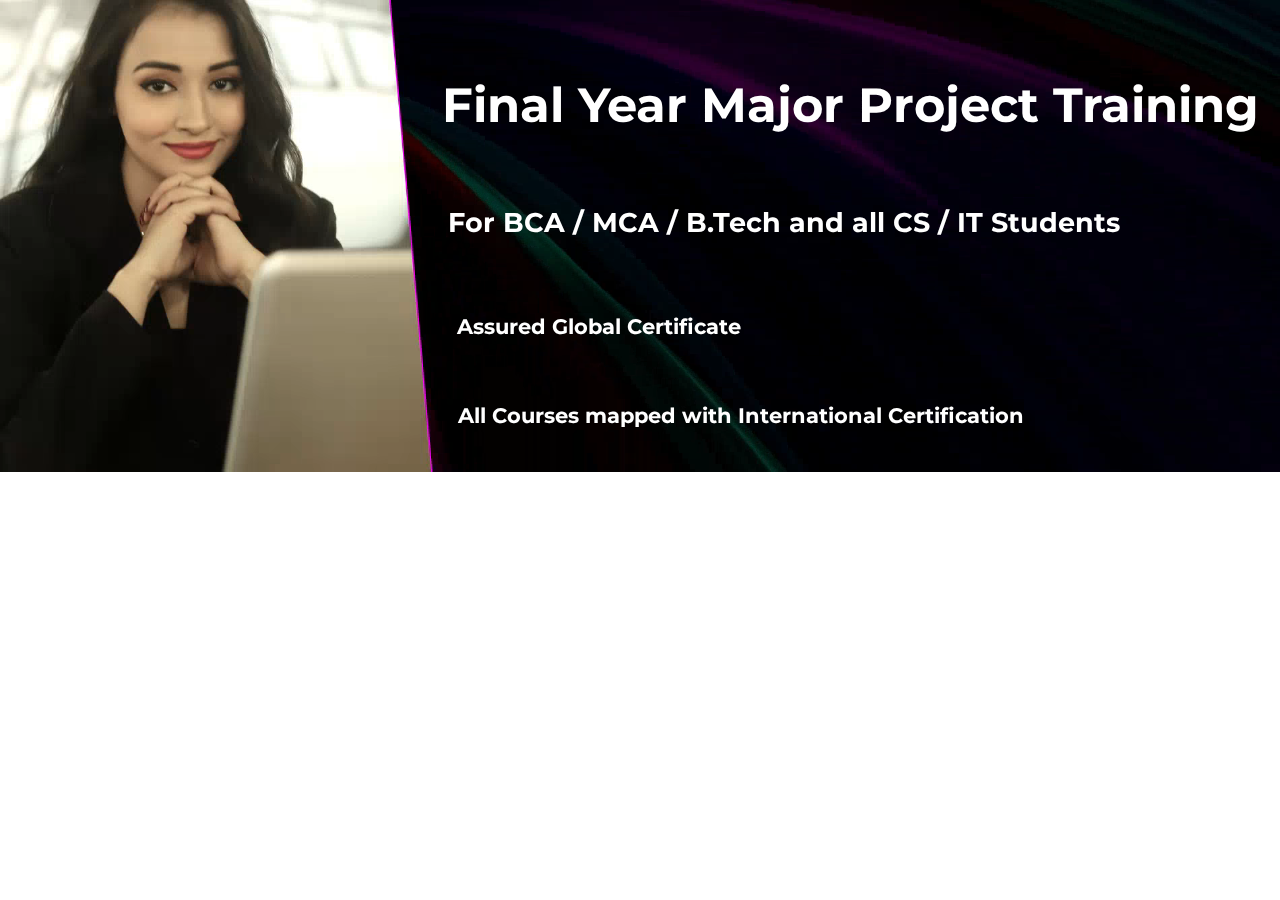
<file: assignments/heroSection/index.html>
<!DOCTYPE html>
<html lang="en">

<head>
    <meta charset="UTF-8">
    <meta http-equiv="X-UA-Compatible" content="IE=edge">
    <meta name="viewport" content="width=device-width, initial-scale=1.0">
    <title>Container</title>
    <link rel="stylesheet" href="hero_style.css">
    <link rel="stylesheet" href="https://cdnjs.cloudflare.com/ajax/libs/font-awesome/6.0.0-beta3/css/all.min.css"
        integrity="sha512-Fo3rlrZj/k7ujTnHg4CGR2D7kSs0v4LLanw2qksYuRlEzO+tcaEPQogQ0KaoGN26/zrn20ImR1DfuLWnOo7aBA=="
        crossorigin="anonymous" referrerpolicy="no-referrer" />
    <link href="https://unpkg.com/aos@2.3.1/dist/aos.css" rel="stylesheet">
    <link href="https://fonts.googleapis.com/css2?family=Montserrat&display=swap" rel="stylesheet">
    <link href="https://cdn.jsdelivr.net/npm/bootstrap@5.0.2/dist/css/bootstrap.min.css" rel="stylesheet"
        integrity="sha384-EVSTQN3/azprG1Anm3QDgpJLIm9Nao0Yz1ztcQTwFspd3yD65VohhpuuCOmLASjC" crossorigin="anonymous">
</head>

<body>
    <div class="hero">
        <video id="background-video" autoplay loop muted poster="">
            <source src="/assignments/heroSection/Untitled.mp4" type="video/mp4">
        </video>
        <div class="container-card">
            <h2 class="h2-text" data-aos="fade-left" data-aos-duration="500" data-aos-easing="ease-in-sine">Final Year
                Major Project Training</h2>
            <h3 class="h3-text" data-aos="fade-left" data-aos-duration="650" data-aos-easing="ease-in-sine">For BCA /
                MCA / B.Tech and all CS / IT Students </h3>
            <h4 class="h4-text" data-aos="fade-left" data-aos-duration="700" data-aos-easing="ease-in-sine"
                style="margin-left: 0.1%;"><i class="fas fa-chevron-circle-right"></i> Assured Global Certificate </h4>
            <h4 class="h4-text" data-aos="fade-left" data-aos-duration="750" data-aos-easing="ease-in-sine"
                style="margin-left: 0.3%;"><i class="fas fa-chevron-circle-right"></i> All Courses mapped with
                International Certification</h4>
            <h4 class="h4-text" data-aos="fade-left" data-aos-duration="800" data-aos-easing="ease-in-sine"
                style="margin-left: 0.5%;"><i class="fas fa-chevron-circle-right"></i> Final Year internship Program
            </h4>
            <h4 class="h4-text" data-aos="fade-left" data-aos-duration="850" data-aos-easing="ease-in-sine"
                style="margin-left: 0.7%;"><i class="fas fa-chevron-circle-right"></i> Free GitHub Tutorial</h4>
            <h4 class="h4-text" data-aos="fade-left" data-aos-duration="900" data-aos-easing="ease-in-sine"
                style="margin-left: 0.9%;"><i class="fas fa-chevron-circle-right"></i> Free GitHub Student Tool kit and
                Swags for all</h4>
        </div>

    </div>
    <script src="https://unpkg.com/aos@2.3.1/dist/aos.js"></script>
    <script>
        AOS.init();
    </script>
    <script src="https://cdn.jsdelivr.net/npm/bootstrap@5.0.2/dist/js/bootstrap.bundle.min.js"
        integrity="sha384-MrcW6ZMFYlzcLA8Nl+NtUVF0sA7MsXsP1UyJoMp4YLEuNSfAP+JcXn/tWtIaxVXM"
        crossorigin="anonymous"></script>
</body>

</html>
</file>
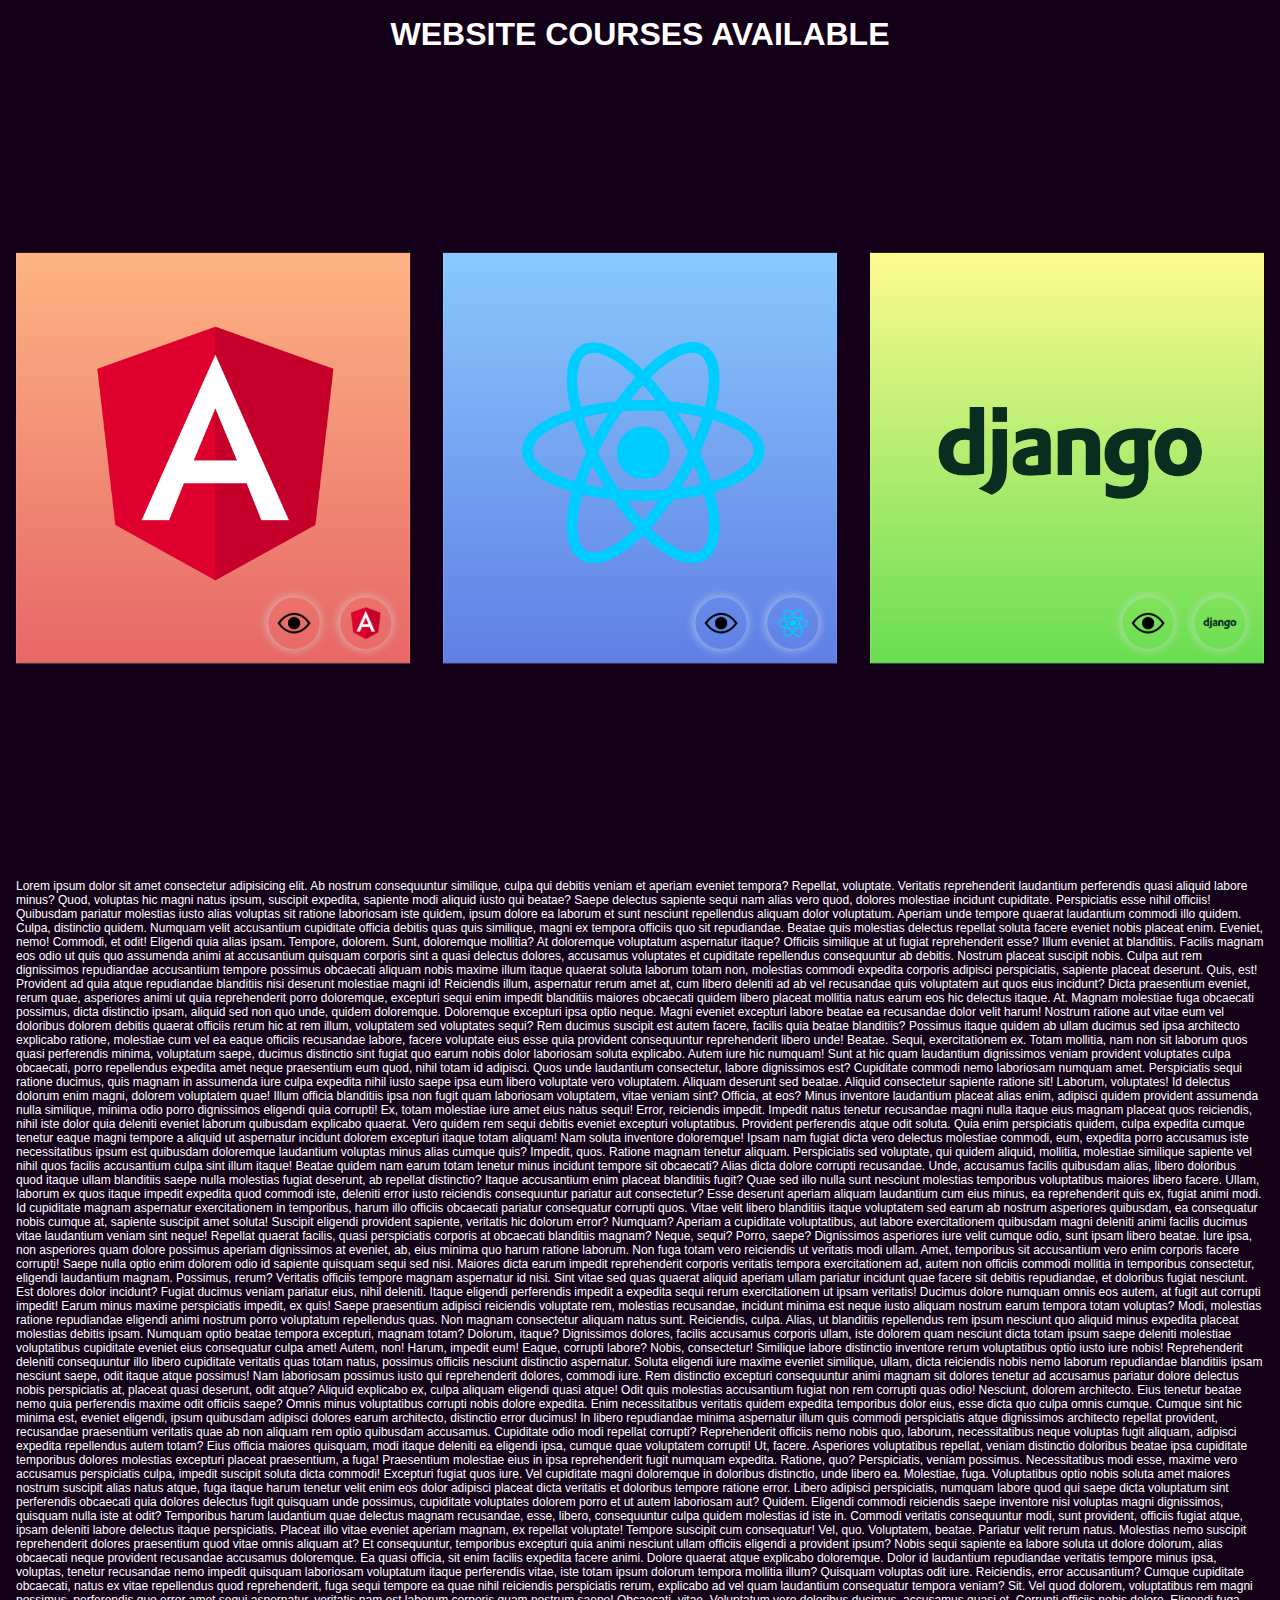
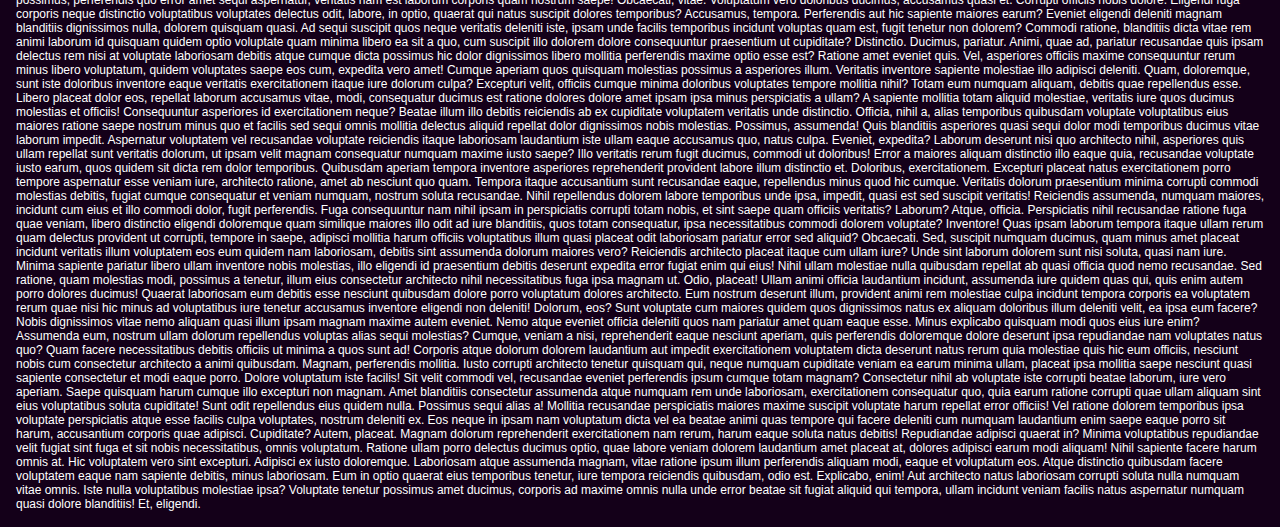
<file: assignments/newWebCard/index.html>
<!DOCTYPE html>
<html lang="en">

<head>
    <meta charset="UTF-8">
    <meta http-equiv="X-UA-Compatible" content="IE=edge">
    <meta name="viewport" content="width=device-width, initial-scale=1.0">
    <title>WEBSITE</title>
    <link rel="stylesheet" href="style.css">
</head>

<body>
    <div class="fullBody">
        <div class="head1">
            <h1>WEBSITE COURSES AVAILABLE</h1>
        </div>

        <div class="options">

            <div class="container">
                <div class="product">

                    <img src="/assignments/webDevCard/assests/angular.png" alt="main image" id="frontImg">
                    <img src="/assignments/webDevCard/assests/angular.png" alt="main image" id="backImg">

                    <div class="product-inner" id="productBox">
                        <div class="product-front">
                            <div class="product-top">
                                <div class="color-select">
                                    <div class="select-item">
                                        <img src="/assignments/webDevCard/assests/view.png" alt="icon"
                                            onclick="flipRight()">
                                    </div>
                                    <div class="select-item">
                                        <img src="/assignments/webDevCard/assests/angular.png" alt="icon">
                                    </div>
                                </div>
                            </div>
                        </div>

                        <div class="product-back">
                            <div class="product-bottom">
                                <h2>MEANSTACK</h2>
                                <p>Angular is to best way to build large sacle e-com website. Managed by Google</p>
                                <p>Lorem ipsum dolor sit amet consectetur adipisicing elit. Adipisci in laboriosam iure
                                    quasi asperiores
                                    harum nam aliquid ullam beatae alias quo nihil tempore fugit quod quibusdam
                                    temporibus, quam mollitia eius?
                                    Architecto recusandae quod facere nostrum error sed sequi, cum, porro dolor
                                    praesentium molestias mollitia
                                    numquam? Maxime voluptas nostrum laboriosam. Veritatis, praesentium quo provident
                                    deserunt quisquam non voluptas
                                    totam perspiciatis. Id.
                                    Nam nulla harum quod, debitis, autem eveniet dolorum aspernatur itaque, modi ut sed
                                    qui rem iure consequatur
                                    tempora? Quaerat minus iusto provident beatae ratione magni sequi consequatur
                                    assumenda quisquam illo.
                                    Corrupti at nemo neque mollitia debitis ex corporis quas veniam cum quis rem aliquid
                                    magnam inventore earum,
                                    molestias fugiat ducimus facilis eaque sed. Rem perspiciatis nemo perferendis!
                                    Aperiam, id et.
                                    Ducimus mollitia labore adipisci ipsum. Minima expedita laboriosam mollitia
                                    dignissimos. Maxime atque odio
                                    consequuntur ullam dicta veritatis delectus illum? Officia placeat deserunt ducimus,
                                    ut porro facere corporis
                                    sunt dolore eligendi!</p>

                                <div class="color-select">
                                    <div class="select-item">
                                        <img src="/assignments/webDevCard/assests/view.png" alt="icon">
                                    </div>
                                    <div class="select-item">
                                        <img src="/assignments/webDevCard/assests/angular.png" alt="icon"
                                            onclick="flipLeft()">
                                    </div>
                                </div>
                            </div>
                        </div>
                        <div class="left-side"></div>
                        <div class="right-side"></div>
                    </div>
                </div>
            </div>

            <div class="container">
                <div class="product">

                    <img src="/assignments/webDevCard/assests/react.png" alt="main image" id="frontImgReact">
                    <img src="/assignments/webDevCard/assests/react.png" alt="main image" id="backImgReact">

                    <div class="product-inner" id="productBoxReact">
                        <div class="product-front">
                            <div class="product-top-react">
                                <div class="color-select">
                                    <div class="select-item">
                                        <img src="/assignments/webDevCard/assests/view.png" alt="icon"
                                            onclick="flipRightReact()">
                                    </div>
                                    <div class="select-item">
                                        <img src="/assignments/webDevCard/assests/react.png" alt="icon">
                                    </div>
                                </div>
                            </div>
                        </div>

                        <div class="product-back">
                            <div class="product-bottom">
                                <h2>MEANSTACK</h2>
                                <p>Angular is to best way to build large sacle e-com website. Managed by Google</p>
                                <p>Lorem ipsum dolor sit amet consectetur adipisicing elit. Adipisci in laboriosam iure
                                    quasi asperiores
                                    harum nam aliquid ullam beatae alias quo nihil tempore fugit quod quibusdam
                                    temporibus, quam mollitia eius?
                                    Architecto recusandae quod facere nostrum error sed sequi, cum, porro dolor
                                    praesentium molestias mollitia
                                    numquam? Maxime voluptas nostrum laboriosam. Veritatis, praesentium quo provident
                                    deserunt quisquam non voluptas
                                    totam perspiciatis. Id.
                                    Nam nulla harum quod, debitis, autem eveniet dolorum aspernatur itaque, modi ut sed
                                    qui rem iure consequatur
                                    tempora? Quaerat minus iusto provident beatae ratione magni sequi consequatur
                                    assumenda quisquam illo.
                                    Corrupti at nemo neque mollitia debitis ex corporis quas veniam cum quis rem aliquid
                                    magnam inventore earum,
                                    molestias fugiat ducimus facilis eaque sed. Rem perspiciatis nemo perferendis!
                                    Aperiam, id et.
                                    Ducimus mollitia labore adipisci ipsum. Minima expedita laboriosam mollitia
                                    dignissimos. Maxime atque odio
                                    consequuntur ullam dicta veritatis delectus illum? Officia placeat deserunt ducimus,
                                    ut porro facere corporis
                                    sunt dolore eligendi!</p>

                                <div class="color-select">
                                    <div class="select-item">
                                        <img src="/assignments/webDevCard/assests/view.png" alt="icon">
                                    </div>
                                    <div class="select-item">
                                        <img src="/assignments/webDevCard/assests/react.png" alt="icon"
                                            onclick="flipLeftReact()">
                                    </div>
                                </div>
                            </div>
                        </div>
                        <div class="left-side"></div>
                        <div class="right-side"></div>
                    </div>
                </div>
            </div>

            <div class="container">
                <div class="product">

                    <img src="/assignments/webDevCard/assests/django.png" alt="main image" id="frontImgDjango">
                    <img src="/assignments/webDevCard/assests//django.png" alt="main image" id="backImgDjango">

                    <div class="product-inner" id="productBoxDjango">
                        <div class="product-front">
                            <div class="product-top-django">
                                <div class="color-select">
                                    <div class="select-item">
                                        <img src="/assignments/webDevCard/assests/view.png" alt="icon"
                                            onclick="flipRightDjango()">
                                    </div>
                                    <div class="select-item">
                                        <img src="/assignments/webDevCard/assests/django.png" alt="icon">
                                    </div>
                                </div>
                            </div>
                        </div>

                        <div class="product-back">
                            <div class="product-bottom">
                                <h2>MEANSTACK</h2>
                                <p>Angular is to best way to build large sacle e-com website. Managed by Google</p>
                                <p>Lorem ipsum dolor sit amet consectetur adipisicing elit. Adipisci in laboriosam iure
                                    quasi asperiores
                                    harum nam aliquid ullam beatae alias quo nihil tempore fugit quod quibusdam
                                    temporibus, quam mollitia eius?
                                    Architecto recusandae quod facere nostrum error sed sequi, cum, porro dolor
                                    praesentium molestias mollitia
                                    numquam? Maxime voluptas nostrum laboriosam. Veritatis, praesentium quo provident
                                    deserunt quisquam non voluptas
                                    totam perspiciatis. Id.
                                    Nam nulla harum quod, debitis, autem eveniet dolorum aspernatur itaque, modi ut sed
                                    qui rem iure consequatur
                                    tempora? Quaerat minus iusto provident beatae ratione magni sequi consequatur
                                    assumenda quisquam illo.
                                    Corrupti at nemo neque mollitia debitis ex corporis quas veniam cum quis rem aliquid
                                    magnam inventore earum,
                                    molestias fugiat ducimus facilis eaque sed. Rem perspiciatis nemo perferendis!
                                    Aperiam, id et.
                                    Ducimus mollitia labore adipisci ipsum. Minima expedita laboriosam mollitia
                                    dignissimos. Maxime atque odio
                                    consequuntur ullam dicta veritatis delectus illum? Officia placeat deserunt ducimus,
                                    ut porro facere corporis
                                    sunt dolore eligendi!</p>

                                <div class="color-select">
                                    <div class="select-item">
                                        <img src="/assignments/webDevCard/assests/view.png" alt="icon">
                                    </div>
                                    <div class="select-item">
                                        <img src="/assignments/webDevCard/assests/django.png" alt="icon"
                                            onclick="flipLeftDjango()">
                                    </div>
                                </div>
                            </div>
                        </div>
                        <div class="left-side"></div>
                        <div class="right-side"></div>
                    </div>
                </div>
            </div>

        </div>

        <div class="loremTry">
            <p>Lorem ipsum dolor sit amet consectetur adipisicing elit. Ab nostrum consequuntur similique, culpa qui
                debitis veniam et aperiam eveniet tempora? Repellat, voluptate. Veritatis reprehenderit laudantium
                perferendis quasi aliquid labore minus?
                Quod, voluptas hic magni natus ipsum, suscipit expedita, sapiente modi aliquid iusto qui beatae? Saepe
                delectus sapiente sequi nam alias vero quod, dolores molestiae incidunt cupiditate. Perspiciatis esse
                nihil officiis!
                Quibusdam pariatur molestias iusto alias voluptas sit ratione laboriosam iste quidem, ipsum dolore ea
                laborum et sunt nesciunt repellendus aliquam dolor voluptatum. Aperiam unde tempore quaerat laudantium
                commodi illo quidem.
                Culpa, distinctio quidem. Numquam velit accusantium cupiditate officia debitis quas quis similique,
                magni ex tempora officiis quo sit repudiandae. Beatae quis molestias delectus repellat soluta facere
                eveniet nobis placeat enim.
                Eveniet, nemo! Commodi, et odit! Eligendi quia alias ipsam. Tempore, dolorem. Sunt, doloremque mollitia?
                At doloremque voluptatum aspernatur itaque? Officiis similique at ut fugiat reprehenderit esse? Illum
                eveniet at blanditiis.
                Facilis magnam eos odio ut quis quo assumenda animi at accusantium quisquam corporis sint a quasi
                delectus dolores, accusamus voluptates et cupiditate repellendus consequuntur ab debitis. Nostrum
                placeat suscipit nobis.
                Culpa aut rem dignissimos repudiandae accusantium tempore possimus obcaecati aliquam nobis maxime illum
                itaque quaerat soluta laborum totam non, molestias commodi expedita corporis adipisci perspiciatis,
                sapiente placeat deserunt. Quis, est!
                Provident ad quia atque repudiandae blanditiis nisi deserunt molestiae magni id! Reiciendis illum,
                aspernatur rerum amet at, cum libero deleniti ad ab vel recusandae quis voluptatem aut quos eius
                incidunt?
                Dicta praesentium eveniet, rerum quae, asperiores animi ut quia reprehenderit porro doloremque,
                excepturi sequi enim impedit blanditiis maiores obcaecati quidem libero placeat mollitia natus earum eos
                hic delectus itaque. At.
                Magnam molestiae fuga obcaecati possimus, dicta distinctio ipsam, aliquid sed non quo unde, quidem
                doloremque. Doloremque excepturi ipsa optio neque. Magni eveniet excepturi labore beatae ea recusandae
                dolor velit harum!
                Nostrum ratione aut vitae eum vel doloribus dolorem debitis quaerat officiis rerum hic at rem illum,
                voluptatem sed voluptates sequi? Rem ducimus suscipit est autem facere, facilis quia beatae blanditiis?
                Possimus itaque quidem ab ullam ducimus sed ipsa architecto explicabo ratione, molestiae cum vel ea
                eaque officiis recusandae labore, facere voluptate eius esse quia provident consequuntur reprehenderit
                libero unde! Beatae.
                Sequi, exercitationem ex. Totam mollitia, nam non sit laborum quos quasi perferendis minima, voluptatum
                saepe, ducimus distinctio sint fugiat quo earum nobis dolor laboriosam soluta explicabo. Autem iure hic
                numquam!
                Sunt at hic quam laudantium dignissimos veniam provident voluptates culpa obcaecati, porro repellendus
                expedita amet neque praesentium eum quod, nihil totam id adipisci. Quos unde laudantium consectetur,
                labore dignissimos est?
                Cupiditate commodi nemo laboriosam numquam amet. Perspiciatis sequi ratione ducimus, quis magnam in
                assumenda iure culpa expedita nihil iusto saepe ipsa eum libero voluptate vero voluptatem. Aliquam
                deserunt sed beatae.
                Aliquid consectetur sapiente ratione sit! Laborum, voluptates! Id delectus dolorum enim magni, dolorem
                voluptatem quae! Illum officia blanditiis ipsa non fugit quam laboriosam voluptatem, vitae veniam sint?
                Officia, at eos?
                Minus inventore laudantium placeat alias enim, adipisci quidem provident assumenda nulla similique,
                minima odio porro dignissimos eligendi quia corrupti! Ex, totam molestiae iure amet eius natus sequi!
                Error, reiciendis impedit.
                Impedit natus tenetur recusandae magni nulla itaque eius magnam placeat quos reiciendis, nihil iste
                dolor quia deleniti eveniet laborum quibusdam explicabo quaerat. Vero quidem rem sequi debitis eveniet
                excepturi voluptatibus.
                Provident perferendis atque odit soluta. Quia enim perspiciatis quidem, culpa expedita cumque tenetur
                eaque magni tempore a aliquid ut aspernatur incidunt dolorem excepturi itaque totam aliquam! Nam soluta
                inventore doloremque!
                Ipsam nam fugiat dicta vero delectus molestiae commodi, eum, expedita porro accusamus iste
                necessitatibus ipsum est quibusdam doloremque laudantium voluptas minus alias cumque quis? Impedit,
                quos. Ratione magnam tenetur aliquam.
                Perspiciatis sed voluptate, qui quidem aliquid, mollitia, molestiae similique sapiente vel nihil quos
                facilis accusantium culpa sint illum itaque! Beatae quidem nam earum totam tenetur minus incidunt
                tempore sit obcaecati?
                Alias dicta dolore corrupti recusandae. Unde, accusamus facilis quibusdam alias, libero doloribus quod
                itaque ullam blanditiis saepe nulla molestias fugiat deserunt, ab repellat distinctio? Itaque
                accusantium enim placeat blanditiis fugit?
                Quae sed illo nulla sunt nesciunt molestias temporibus voluptatibus maiores libero facere. Ullam,
                laborum ex quos itaque impedit expedita quod commodi iste, deleniti error iusto reiciendis consequuntur
                pariatur aut consectetur?
                Esse deserunt aperiam aliquam laudantium cum eius minus, ea reprehenderit quis ex, fugiat animi modi. Id
                cupiditate magnam aspernatur exercitationem in temporibus, harum illo officiis obcaecati pariatur
                consequatur corrupti quos.
                Vitae velit libero blanditiis itaque voluptatem sed earum ab nostrum asperiores quibusdam, ea
                consequatur nobis cumque at, sapiente suscipit amet soluta! Suscipit eligendi provident sapiente,
                veritatis hic dolorum error? Numquam?
                Aperiam a cupiditate voluptatibus, aut labore exercitationem quibusdam magni deleniti animi facilis
                ducimus vitae laudantium veniam sint neque! Repellat quaerat facilis, quasi perspiciatis corporis at
                obcaecati blanditiis magnam? Neque, sequi?
                Porro, saepe? Dignissimos asperiores iure velit cumque odio, sunt ipsam libero beatae. Iure ipsa, non
                asperiores quam dolore possimus aperiam dignissimos at eveniet, ab, eius minima quo harum ratione
                laborum.
                Non fuga totam vero reiciendis ut veritatis modi ullam. Amet, temporibus sit accusantium vero enim
                corporis facere corrupti! Saepe nulla optio enim dolorem odio id sapiente quisquam sequi sed nisi.
                Maiores dicta earum impedit reprehenderit corporis veritatis tempora exercitationem ad, autem non
                officiis commodi mollitia in temporibus consectetur, eligendi laudantium magnam. Possimus, rerum?
                Veritatis officiis tempore magnam aspernatur id nisi.
                Sint vitae sed quas quaerat aliquid aperiam ullam pariatur incidunt quae facere sit debitis repudiandae,
                et doloribus fugiat nesciunt. Est dolores dolor incidunt? Fugiat ducimus veniam pariatur eius, nihil
                deleniti.
                Itaque eligendi perferendis impedit a expedita sequi rerum exercitationem ut ipsam veritatis! Ducimus
                dolore numquam omnis eos autem, at fugit aut corrupti impedit! Earum minus maxime perspiciatis impedit,
                ex quis!
                Saepe praesentium adipisci reiciendis voluptate rem, molestias recusandae, incidunt minima est neque
                iusto aliquam nostrum earum tempora totam voluptas? Modi, molestias ratione repudiandae eligendi animi
                nostrum porro voluptatum repellendus quas.
                Non magnam consectetur aliquam natus sunt. Reiciendis, culpa. Alias, ut blanditiis repellendus rem ipsum
                nesciunt quo aliquid minus expedita placeat molestias debitis ipsam. Numquam optio beatae tempora
                excepturi, magnam totam?
                Dolorum, itaque? Dignissimos dolores, facilis accusamus corporis ullam, iste dolorem quam nesciunt dicta
                totam ipsum saepe deleniti molestiae voluptatibus cupiditate eveniet eius consequatur culpa amet! Autem,
                non! Harum, impedit eum!
                Eaque, corrupti labore? Nobis, consectetur! Similique labore distinctio inventore rerum voluptatibus
                optio iusto iure nobis! Reprehenderit deleniti consequuntur illo libero cupiditate veritatis quas totam
                natus, possimus officiis nesciunt distinctio aspernatur.
                Soluta eligendi iure maxime eveniet similique, ullam, dicta reiciendis nobis nemo laborum repudiandae
                blanditiis ipsam nesciunt saepe, odit itaque atque possimus! Nam laboriosam possimus iusto qui
                reprehenderit dolores, commodi iure.
                Rem distinctio excepturi consequuntur animi magnam sit dolores tenetur ad accusamus pariatur dolore
                delectus nobis perspiciatis at, placeat quasi deserunt, odit atque? Aliquid explicabo ex, culpa aliquam
                eligendi quasi atque!
                Odit quis molestias accusantium fugiat non rem corrupti quas odio! Nesciunt, dolorem architecto. Eius
                tenetur beatae nemo quia perferendis maxime odit officiis saepe? Omnis minus voluptatibus corrupti nobis
                dolore expedita.
                Enim necessitatibus veritatis quidem expedita temporibus dolor eius, esse dicta quo culpa omnis cumque.
                Cumque sint hic minima est, eveniet eligendi, ipsum quibusdam adipisci dolores earum architecto,
                distinctio error ducimus!
                In libero repudiandae minima aspernatur illum quis commodi perspiciatis atque dignissimos architecto
                repellat provident, recusandae praesentium veritatis quae ab non aliquam rem optio quibusdam accusamus.
                Cupiditate odio modi repellat corrupti?
                Reprehenderit officiis nemo nobis quo, laborum, necessitatibus neque voluptas fugit aliquam, adipisci
                expedita repellendus autem totam? Eius officia maiores quisquam, modi itaque deleniti ea eligendi ipsa,
                cumque quae voluptatem corrupti!
                Ut, facere. Asperiores voluptatibus repellat, veniam distinctio doloribus beatae ipsa cupiditate
                temporibus dolores molestias excepturi placeat praesentium, a fuga! Praesentium molestiae eius in ipsa
                reprehenderit fugit numquam expedita. Ratione, quo?
                Perspiciatis, veniam possimus. Necessitatibus modi esse, maxime vero accusamus perspiciatis culpa,
                impedit suscipit soluta dicta commodi! Excepturi fugiat quos iure. Vel cupiditate magni doloremque in
                doloribus distinctio, unde libero ea.
                Molestiae, fuga. Voluptatibus optio nobis soluta amet maiores nostrum suscipit alias natus atque, fuga
                itaque harum tenetur velit enim eos dolor adipisci placeat dicta veritatis et doloribus tempore ratione
                error.
                Libero adipisci perspiciatis, numquam labore quod qui saepe dicta voluptatum sint perferendis obcaecati
                quia dolores delectus fugit quisquam unde possimus, cupiditate voluptates dolorem porro et ut autem
                laboriosam aut? Quidem.
                Eligendi commodi reiciendis saepe inventore nisi voluptas magni dignissimos, quisquam nulla iste at
                odit? Temporibus harum laudantium quae delectus magnam recusandae, esse, libero, consequuntur culpa
                quidem molestias id iste in.
                Commodi veritatis consequuntur modi, sunt provident, officiis fugiat atque, ipsam deleniti labore
                delectus itaque perspiciatis. Placeat illo vitae eveniet aperiam magnam, ex repellat voluptate! Tempore
                suscipit cum consequatur! Vel, quo.
                Voluptatem, beatae. Pariatur velit rerum natus. Molestias nemo suscipit reprehenderit dolores
                praesentium quod vitae omnis aliquam at? Et consequuntur, temporibus excepturi quia animi nesciunt ullam
                officiis eligendi a provident ipsum?
                Nobis sequi sapiente ea labore soluta ut dolore dolorum, alias obcaecati neque provident recusandae
                accusamus doloremque. Ea quasi officia, sit enim facilis expedita facere animi. Dolore quaerat atque
                explicabo doloremque.
                Dolor id laudantium repudiandae veritatis tempore minus ipsa, voluptas, tenetur recusandae nemo impedit
                quisquam laboriosam voluptatum itaque perferendis vitae, iste totam ipsum dolorum tempora mollitia
                illum? Quisquam voluptas odit iure.
                Reiciendis, error accusantium? Cumque cupiditate obcaecati, natus ex vitae repellendus quod
                reprehenderit, fuga sequi tempore ea quae nihil reiciendis perspiciatis rerum, explicabo ad vel quam
                laudantium consequatur tempora veniam? Sit.
                Vel quod dolorem, voluptatibus rem magni possimus, perferendis quo error amet sequi aspernatur,
                veritatis nam est laborum corporis quam nostrum saepe! Obcaecati, vitae. Voluptatum vero doloribus
                ducimus, accusamus quasi et.
                Corrupti officiis nobis dolore. Eligendi fuga corporis neque distinctio voluptatibus voluptates delectus
                odit, labore, in optio, quaerat qui natus suscipit dolores temporibus? Accusamus, tempora. Perferendis
                aut hic sapiente maiores earum?
                Eveniet eligendi deleniti magnam blanditiis dignissimos nulla, dolorem quisquam quasi. Ad sequi suscipit
                quos neque veritatis deleniti iste, ipsam unde facilis temporibus incidunt voluptas quam est, fugit
                tenetur non dolorem?
                Commodi ratione, blanditiis dicta vitae rem animi laborum id quisquam quidem optio voluptate quam minima
                libero ea sit a quo, cum suscipit illo dolorem dolore consequuntur praesentium ut cupiditate?
                Distinctio.
                Ducimus, pariatur. Animi, quae ad, pariatur recusandae quis ipsam delectus rem nisi at voluptate
                laboriosam debitis atque cumque dicta possimus hic dolor dignissimos libero mollitia perferendis maxime
                optio esse est?
                Ratione amet eveniet quis. Vel, asperiores officiis maxime consequuntur rerum minus libero voluptatum,
                quidem voluptates saepe eos cum, expedita vero amet! Cumque aperiam quos quisquam molestias possimus a
                asperiores illum.
                Veritatis inventore sapiente molestiae illo adipisci deleniti. Quam, doloremque, sunt iste doloribus
                inventore eaque veritatis exercitationem itaque iure dolorum culpa? Excepturi velit, officiis cumque
                minima doloribus voluptates tempore mollitia nihil?
                Totam eum numquam aliquam, debitis quae repellendus esse. Libero placeat dolor eos, repellat laborum
                accusamus vitae, modi, consequatur ducimus est ratione dolores dolore amet ipsam ipsa minus perspiciatis
                a ullam?
                A sapiente mollitia totam aliquid molestiae, veritatis iure quos ducimus molestias et officiis!
                Consequuntur asperiores id exercitationem neque? Beatae illum illo debitis reiciendis ab ex cupiditate
                voluptatem veritatis unde distinctio.
                Officia, nihil a, alias temporibus quibusdam voluptate voluptatibus eius maiores ratione saepe nostrum
                minus quo et facilis sed sequi omnis mollitia delectus aliquid repellat dolor dignissimos nobis
                molestias. Possimus, assumenda!
                Quis blanditiis asperiores quasi sequi dolor modi temporibus ducimus vitae laborum impedit. Aspernatur
                voluptatem vel recusandae voluptate reiciendis itaque laboriosam laudantium iste ullam eaque accusamus
                quo, natus culpa. Eveniet, expedita?
                Laborum deserunt nisi quo architecto nihil, asperiores quis ullam repellat sunt veritatis dolorum, ut
                ipsam velit magnam consequatur numquam maxime iusto saepe? Illo veritatis rerum fugit ducimus, commodi
                ut doloribus!
                Error a maiores aliquam distinctio illo eaque quia, recusandae voluptate iusto earum, quos quidem sit
                dicta rem dolor temporibus. Quibusdam aperiam tempora inventore asperiores reprehenderit provident
                labore illum distinctio et.
                Doloribus, exercitationem. Excepturi placeat natus exercitationem porro tempore aspernatur esse veniam
                iure, architecto ratione, amet ab nesciunt quo quam. Tempora itaque accusantium sunt recusandae eaque,
                repellendus minus quod hic cumque.
                Veritatis dolorum praesentium minima corrupti commodi molestias debitis, fugiat cumque consequatur et
                veniam numquam, nostrum soluta recusandae. Nihil repellendus dolorem labore temporibus unde ipsa,
                impedit, quasi est sed suscipit veritatis!
                Reiciendis assumenda, numquam maiores, incidunt cum eius et illo commodi dolor, fugit perferendis. Fuga
                consequuntur nam nihil ipsam in perspiciatis corrupti totam nobis, et sint saepe quam officiis
                veritatis? Laborum?
                Atque, officia. Perspiciatis nihil recusandae ratione fuga quae veniam, libero distinctio eligendi
                doloremque quam similique maiores illo odit ad iure blanditiis, quos totam consequatur, ipsa
                necessitatibus commodi dolorem voluptate? Inventore!
                Quas ipsam laborum tempora itaque ullam rerum quam delectus provident ut corrupti, tempore in saepe,
                adipisci mollitia harum officiis voluptatibus illum quasi placeat odit laboriosam pariatur error sed
                aliquid? Obcaecati.
                Sed, suscipit numquam ducimus, quam minus amet placeat incidunt veritatis illum voluptatem eos eum
                quidem nam laboriosam, debitis sint assumenda dolorum maiores vero? Reiciendis architecto placeat itaque
                cum ullam iure?
                Unde sint laborum dolorem sunt nisi soluta, quasi nam iure. Minima sapiente pariatur libero ullam
                inventore nobis molestias, illo eligendi id praesentium debitis deserunt expedita error fugiat enim qui
                eius!
                Nihil ullam molestiae nulla quibusdam repellat ab quasi officia quod nemo recusandae. Sed ratione, quam
                molestias modi, possimus a tenetur, illum eius consectetur architecto nihil necessitatibus fuga ipsa
                magnam ut.
                Odio, placeat! Ullam animi officia laudantium incidunt, assumenda iure quidem quas qui, quis enim autem
                porro dolores ducimus! Quaerat laboriosam eum debitis esse nesciunt quibusdam dolore porro voluptatum
                dolores architecto.
                Eum nostrum deserunt illum, provident animi rem molestiae culpa incidunt tempora corporis ea voluptatem
                rerum quae nisi hic minus ad voluptatibus iure tenetur accusamus inventore eligendi non deleniti!
                Dolorum, eos?
                Sunt voluptate cum maiores quidem quos dignissimos natus ex aliquam doloribus illum deleniti velit, ea
                ipsa eum facere? Nobis dignissimos vitae nemo aliquam quasi illum ipsam magnam maxime autem eveniet.
                Nemo atque eveniet officia deleniti quos nam pariatur amet quam eaque esse. Minus explicabo quisquam
                modi quos eius iure enim? Assumenda eum, nostrum ullam dolorum repellendus voluptas alias sequi
                molestias?
                Cumque, veniam a nisi, reprehenderit eaque nesciunt aperiam, quis perferendis doloremque dolore deserunt
                ipsa repudiandae nam voluptates natus quo? Quam facere necessitatibus debitis officiis ut minima a quos
                sunt ad!
                Corporis atque dolorum dolorem laudantium aut impedit exercitationem voluptatem dicta deserunt natus
                rerum quia molestiae quis hic eum officiis, nesciunt nobis cum consectetur architecto a animi quibusdam.
                Magnam, perferendis mollitia.
                Iusto corrupti architecto tenetur quisquam qui, neque numquam cupiditate veniam ea earum minima ullam,
                placeat ipsa mollitia saepe nesciunt quasi sapiente consectetur et modi eaque porro. Dolore voluptatum
                iste facilis!
                Sit velit commodi vel, recusandae eveniet perferendis ipsum cumque totam magnam? Consectetur nihil ab
                voluptate iste corrupti beatae laborum, iure vero aperiam. Saepe quisquam harum cumque illo excepturi
                non magnam.
                Amet blanditiis consectetur assumenda atque numquam rem unde laboriosam, exercitationem consequatur quo,
                quia earum ratione corrupti quae ullam aliquam sint eius voluptatibus soluta cupiditate! Sunt odit
                repellendus eius quidem nulla.
                Possimus sequi alias a! Mollitia recusandae perspiciatis maiores maxime suscipit voluptate harum
                repellat error officiis! Vel ratione dolorem temporibus ipsa voluptate perspiciatis atque esse facilis
                culpa voluptates, nostrum deleniti ex.
                Eos neque in ipsam nam voluptatum dicta vel ea beatae animi quas tempore qui facere deleniti cum numquam
                laudantium enim saepe eaque porro sit harum, accusantium corporis quae adipisci. Cupiditate?
                Autem, placeat. Magnam dolorum reprehenderit exercitationem nam rerum, harum eaque soluta natus debitis!
                Repudiandae adipisci quaerat in? Minima voluptatibus repudiandae velit fugiat sint fuga et sit nobis
                necessitatibus, omnis voluptatum.
                Ratione ullam porro delectus ducimus optio, quae labore veniam dolorem laudantium amet placeat at,
                dolores adipisci earum modi aliquam! Nihil sapiente facere harum omnis at. Hic voluptatem vero sint
                excepturi.
                Adipisci ex iusto doloremque. Laboriosam atque assumenda magnam, vitae ratione ipsum illum perferendis
                aliquam modi, eaque et voluptatum eos. Atque distinctio quibusdam facere voluptatem eaque nam sapiente
                debitis, minus laboriosam.
                Eum in optio quaerat eius temporibus tenetur, iure tempora reiciendis quibusdam, odio est. Explicabo,
                enim! Aut architecto natus laboriosam corrupti soluta nulla numquam vitae omnis. Iste nulla voluptatibus
                molestiae ipsa?
                Voluptate tenetur possimus amet ducimus, corporis ad maxime omnis nulla unde error beatae sit fugiat
                aliquid qui tempora, ullam incidunt veniam facilis natus aspernatur numquam quasi dolore blanditiis! Et,
                eligendi.</p>
        </div>
    </div>


    <script>
        var productBox = document.getElementById("productBox");
        var productBoxReact = document.getElementById("productBoxReact");
        var productBoxDjango = document.getElementById("productBoxDjango");
        var frontImg = document.getElementById("frontImg");
        var backImg = document.getElementById("backImg");
        var frontImgReact = document.getElementById("frontImgReact");
        var backImgReact = document.getElementById("backImgReact");
        var frontImgDjango = document.getElementById("frontImgDjango");
        var backImgDjango = document.getElementById("backImgDjango");

        function flipRight() {
            productBox.style.transform = "rotateY(180deg)";
            frontImg.style.left = "650px";
            backImg.style.left = "70px";
            frontImg.style.transform = "rotate(-30deg)";
            backImg.style.transform = "rotate(0)";
        }

        function flipLeft() {
            productBox.style.transform = "rotateY(0deg)";
            frontImg.style.left = "70px";
            backImg.style.left = "-6500px";
            frontImg.style.transform = "rotate(0deg)";
            backImg.style.transform = "rotate(-30)";
        }

        function flipRightReact() {
            productBoxReact.style.transform = "rotateY(180deg)";
            frontImgReact.style.left = "650px";
            backImgReact.style.left = "70px";
            frontImgReact.style.transform = "rotate(-30deg)";
            backImgReact.style.transform = "rotate(0)";
        }

        function flipLeftReact() {
            productBoxReact.style.transform = "rotateY(0deg)";
            frontImgReact.style.left = "70px";
            backImgReact.style.left = "-6500px";
            frontImgReact.style.transform = "rotate(0deg)";
            backImgReact.style.transform = "rotate(-30)";

        } function flipRightDjango() {
            productBoxDjango.style.transform = "rotateY(180deg)";
            frontImgDjango.style.left = "650px";
            backImgDjango.style.left = "70px";
            frontImgDjango.style.transform = "rotate(-30deg)";
            backImgDjango.style.transform = "rotate(0)";
        }

        function flipLeftDjango() {
            productBoxDjango.style.transform = "rotateY(0deg)";
            frontImgDjango.style.left = "70px";
            backImgDjango.style.left = "-6500px";
            frontImgDjango.style.transform = "rotate(0deg)";
            backImgDjango.style.transform = "rotate(-30)";
        }

    </script>
</body>

</html>
</file>
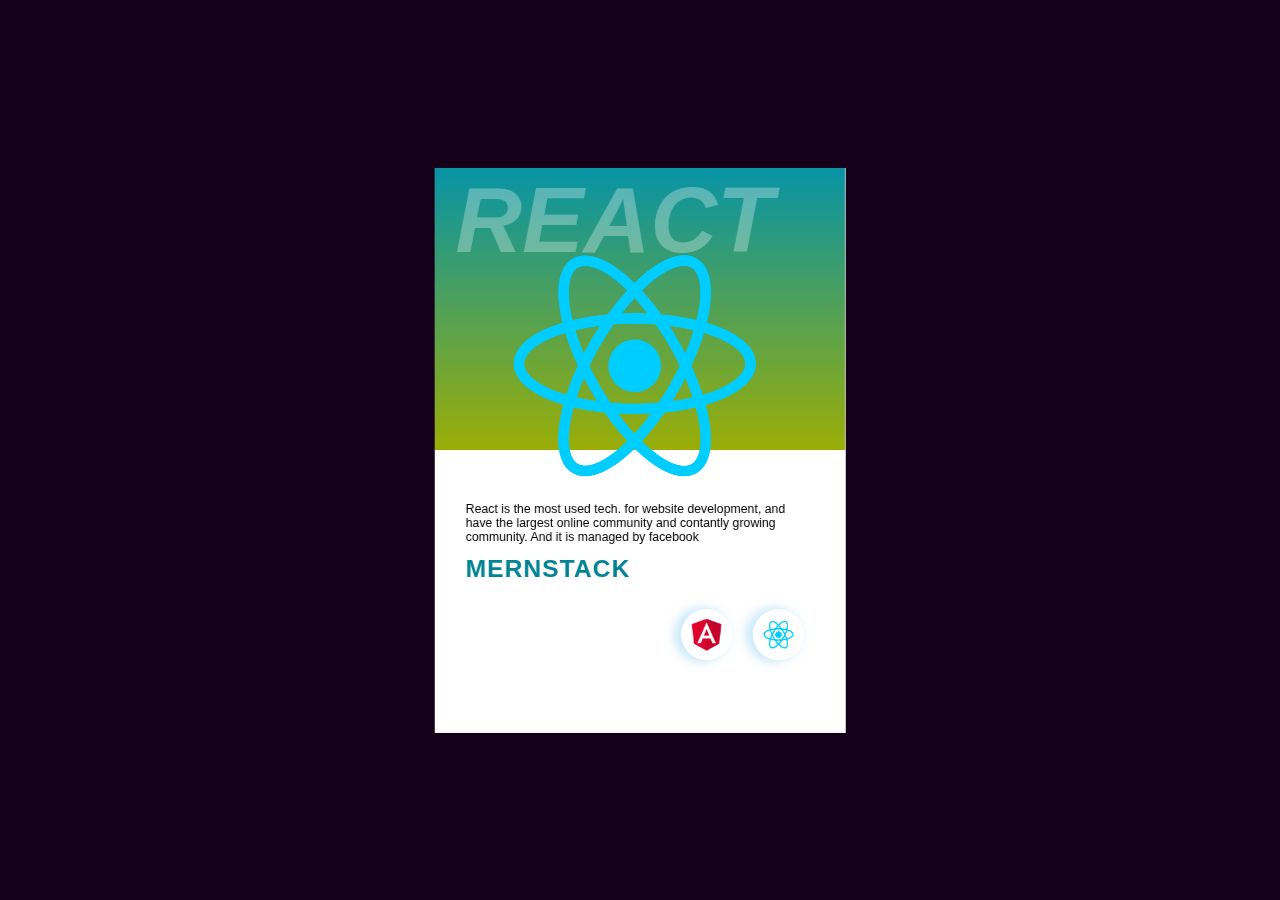
<file: assignments/webDevCard/index.html>
<!DOCTYPE html>
<html lang="en">
<head>
    <meta charset="UTF-8">
    <meta http-equiv="X-UA-Compatible" content="IE=edge">
    <meta name="viewport" content="width=device-width, initial-scale=1.0">
    <title>3D Card</title>
    <link rel="stylesheet" href="style.css">
</head>
<body>
    <div class="container">
        <div class="product">

            <img src="/assignments/webDevCard/assests/react.png" alt="main image" id="frontImg">
            <img src="/assignments/webDevCard/assests/angular.png" alt="main image" id="backImg">

            <div class="product-inner" id="productBox">
                <div class="product-front">
                    <div class="product-top">
                        <h1>REACT</h1>
                    </div>
                    <div class="product-bottom">
                        <p>React is the most used tech. for website development, 
                            and have the largest online community and contantly growing community.
                         And it is managed by facebook</p>
                        <h2>MERNSTACK</h2>
                        <div class="color-select">
                            <div class="select-item">
                                <img src="/assignments/webDevCard/assests/angular.png" alt="icon" onclick="flipRight()">
                            </div>
                            <div class="select-item">
                                <img src="/assignments/webDevCard/assests/react.png" alt="icon">
                            </div>
                            
                            <!-- <div class="select-item">
                                <img src="/assignments/webDevCard/assests/django.png" alt="icon" >
                            </div> -->
                        </div>
                    </div>
                </div>
                <div class="product-back">
                    <div class="product-top2">
                        <h1>ANGULAR</h1>
                    </div>
                    <div class="product-bottom">
                        <p>Angular is to best way to build large sacle e-com website. Managed by Google</p>
                        <h2>MEANSTACK</h2>
                        <div class="color-select">
                            <div class="select-item">
                                <img src="/assignments/webDevCard/assests/angular.png" alt="icon" >
                            </div>
                            <div class="select-item">
                                <img src="/assignments/webDevCard/assests/react.png" alt="icon" onclick="flipLeft()">
                            </div>
                            
                            <!-- <div class="select-item">
                                <img src="/assignments/webDevCard/assests/django.png" alt="icon" >
                            </div> -->
                        </div>
                    </div>
                </div>
                <div class="left-side"></div>
                <div class="right-side"></div>
            </div>
        </div>
    </div>


    <script>
        var productBox = document.getElementById("productBox");
        var frontImg = document.getElementById("frontImg");
        var backImg = document.getElementById("backImg");

        function flipRight(){
            productBox.style.transform = "rotateY(180deg)";
            frontImg.style.left = "650px";
            backImg.style.left = "70px";
            frontImg.style.transform = "rotate(-30deg)";
            backImg.style.transform = "rotate(0)";
        }

        function flipLeft(){
            productBox.style.transform = "rotateY(0deg)";
            frontImg.style.left = "70px";
            backImg.style.left = "-6500px";
            frontImg.style.transform = "rotate(0deg)";
            backImg.style.transform = "rotate(-30)";
        }

    </script>
</body>
</html>
</file>
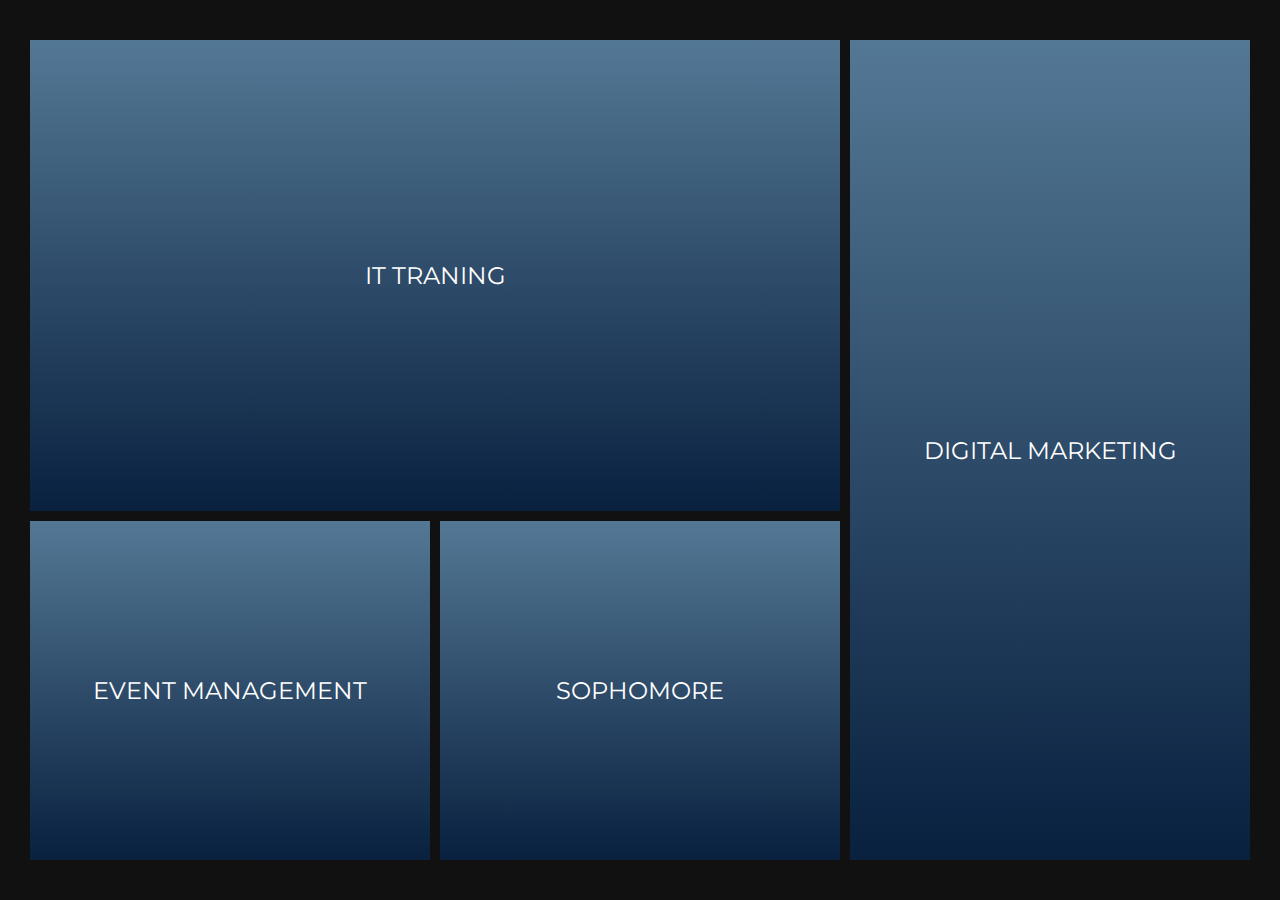
<file: assignments/5_pages/page1/index.html>
<!DOCTYPE html>
<html lang="en">
<head>
    <meta charset="UTF-8">
    <meta http-equiv="X-UA-Compatible" content="IE=edge">
    <meta name="viewport" content="width=device-width, initial-scale=1.0">
    <title>Hero1</title>
    <link rel="stylesheet" href="style.css">
    <link href="https://fonts.googleapis.com/css2?family=Montserrat&display=swap" rel="stylesheet">
</head>
<body>
    <div class="container">
        <div class="box">
            <div class="content">
                <p>IT TRANING</p> 
            </div>
        </div>
        <div class="box">
            <div class="content">
                <p>DIGITAL MARKETING</p>
            </div>
        </div>
        <div class="box">
            <div class="content">
                <p>EVENT MANAGEMENT</p>
            </div>
        </div>
        <div class="box">
            <div class="content">
                <p>SOPHOMORE</p>
            </div>
        </div>
    </div>
</body>
</html>
</file>
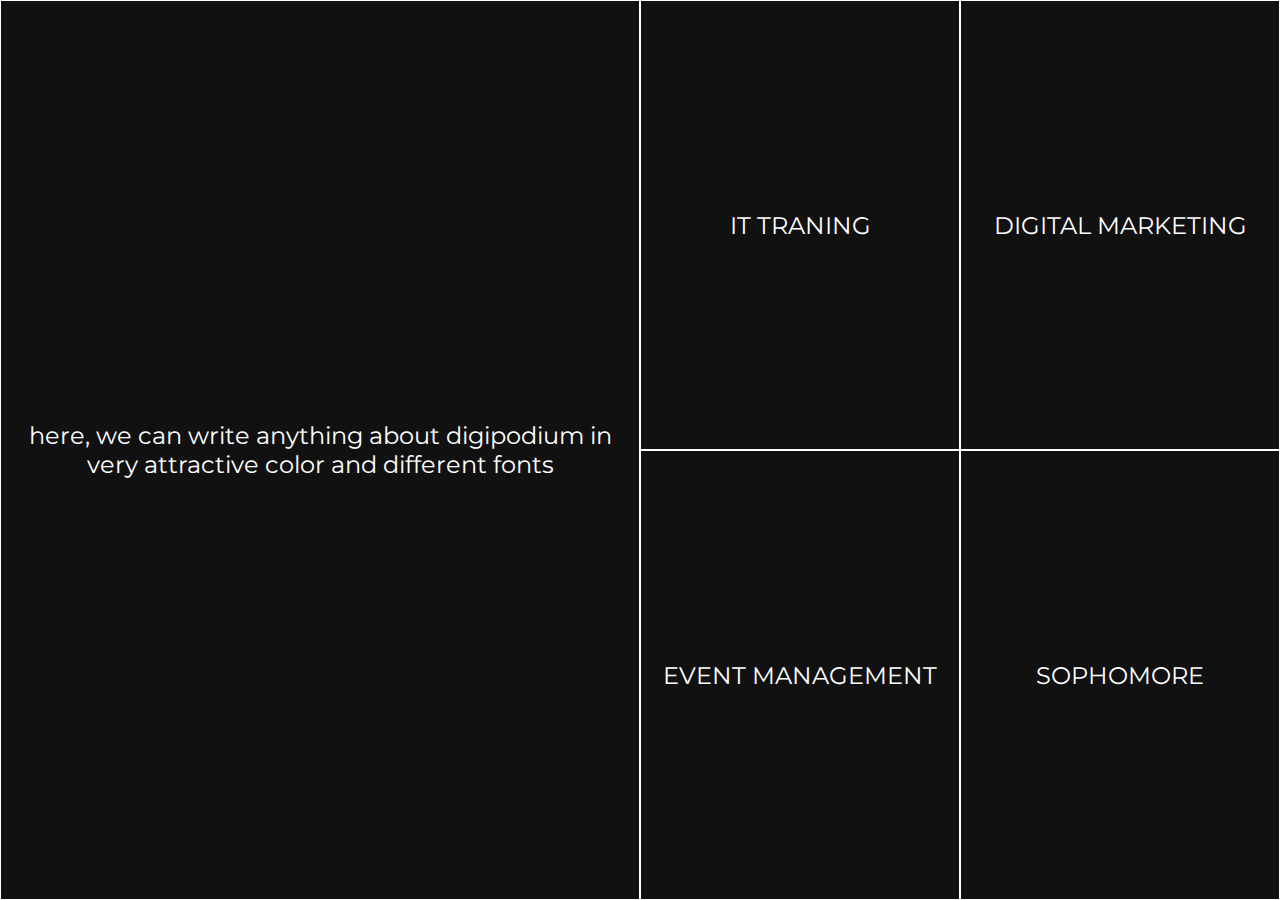
<file: assignments/5_pages/page2/index.html>
<!DOCTYPE html>
<html lang="en">
<head>
    <meta charset="UTF-8">
    <meta http-equiv="X-UA-Compatible" content="IE=edge">
    <meta name="viewport" content="width=device-width, initial-scale=1.0">
    <title>Hero1</title>
    <link rel="stylesheet" href="style.css">
    <link href="https://fonts.googleapis.com/css2?family=Montserrat&display=swap" rel="stylesheet">
</head>
<body>
    <div class="container">
        <div class="box">
            <div class="content">
                <p>here, we can write anything about digipodium in very attractive color and different fonts</p> 
            </div>
        </div>
        <div class="box">
            <div class="content">
                <p>IT TRANING</p> 
            </div>
        </div>
        <div class="box">
            <div class="content">
                <p>DIGITAL MARKETING</p>
            </div>
        </div>
        <div class="box">
            <div class="content">
                <p>EVENT MANAGEMENT</p>
            </div>
        </div>
        <div class="box">
            <div class="content">
                <p>SOPHOMORE</p>
            </div>
        </div>
    </div>
</body>
</html>
</file>
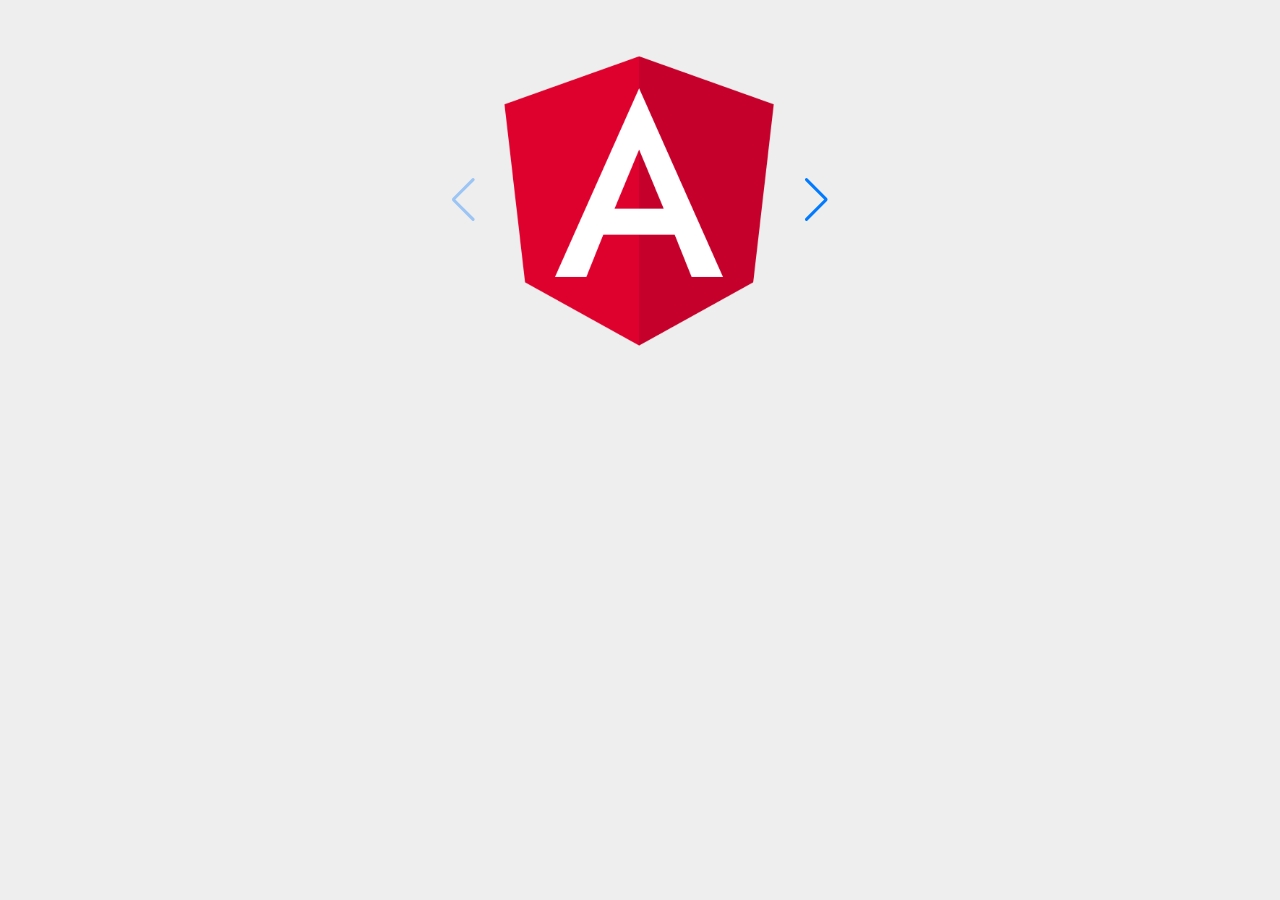
<file: swiper.html>
<!DOCTYPE html>
<html lang="en">
  <head>
    <meta charset="utf-8" />
    <title>Card flip</title>
    <meta
      name="viewport"
      content="width=device-width, initial-scale=1, minimum-scale=1, maximum-scale=1"
    />
    <!-- Link Swiper's CSS -->
    <link
      rel="stylesheet"
      href="https://unpkg.com/swiper/swiper-bundle.min.css"
    />

    <!-- Demo styles -->
    <style>
      html,
      body {
        position: relative;
        height: 100%;
      }

      body {
        background: #eee;
        font-family: Helvetica Neue, Helvetica, Arial, sans-serif;
        font-size: 14px;
        color: #000;
        margin: 0;
        padding: 0;
      }

      .swiper {
        width: 300px;
        height: 300px;
        padding: 50px;
      }

      .swiper-slide {
        background-position: center;
        background-size: cover;
        width: 300px;
        height: 300px;
      }

      .swiper-slide img {
        display: block;
        width: 100%;
      }
    </style>
  </head>

  <body>
    <!-- Swiper -->
    <div class="swiper mySwiper">
      <div class="swiper-wrapper">
        <div class="swiper-slide">
          <img src="/assignments/webDevCard/assests/angular.png" />
        </div>
        <div class="swiper-slide">
          <img src="/assignments/webDevCard/assests/django.png" />
        </div>
        <div class="swiper-slide">
          <img src="/assignments/webDevCard/assests/react.png" />
        </div>
      </div>
      <div class="swiper-button-next"></div>
      <div class="swiper-button-prev"></div>
      <div class="swiper-pagination"></div>
    </div>

    <!-- Swiper JS -->
    <script src="https://unpkg.com/swiper/swiper-bundle.min.js"></script>

    <!-- Initialize Swiper -->
    <script>
      var swiper = new Swiper(".mySwiper", {
        effect: "flip",
        grabCursor: true,
          navigation: {
          nextEl: ".swiper-button-next",
          prevEl: ".swiper-button-prev",
        },
      });
    </script>
  </body>
</html>
</file>
<file: assignments/heroSection/hero_style.css>
.hero{
  background-color: #000000;
  z-index: -1;
}
#background-video {
  width: 100vw;

  object-fit: contain;
  position: absolute;
  left: 0;
  left: 0;
  top: 0;
  bottom: 0;
  z-index: 1;
  display: grid;
}
.container-card {
  height: 80vh;
  color: white;;
  margin-left: 35%;
  position: absolute;
  padding-top: 4%;
  display: grid;
  z-index: 123;
}
.h2-text,
.h3-text,
.h4-text {
  font-family: Montserrat;
}
.h2-text {
  font-size: 3rem;
  margin-left: -1.7%;
  margin-top: 2%;
}
.h3-text {
  font-size: 1.7rem;
  padding-bottom: 1.5%;
  margin-left: -1%;
  margin-top: -3%;
}
.h4-text {
  font-size: 1.3rem;
  margin-top: -2.5%;
  text-decoration: none;
  transition: all 0.2s;
}
.h4-text:hover {
  color: #01c9ca;
}
i {
  color: goldenrod;
}

@media (max-width: 450px) {
  #background-video {
    max-width: 100%;
    min-height: fit-content;
  }
  .container-card{
    min-height: fit-content;
    width: auto;
  }
  body {
    max-width: 100%;
    height: auto;
  }
}
</file>
<file: assignments/newWebCard/style.css>
*{
    margin: 0;
    padding: 0;
    font-family: 'poppins', sans-serif;
    box-sizing: border-box;
}
body{
    background: #140019;
}
.head1 h1{
    color: #fff;
    text-align: center;
    margin-top: 1rem;
}

.options{
    display: grid;
    grid-template-columns: 1fr 1fr 1fr;
    overflow: hidden;
}
.loremTry{
    color: #fff;
    font-size: 12px;
    margin: 1rem;
}

#backImg{
    opacity: 20%;
}
#backImgReact{
    opacity: 20%;
}
#backImgDjango{
    opacity: 20%;
}

.container{
    width: 400px;
    height: 90vh;
    display: flex;
    align-items: center;
    justify-content: center;
    margin: auto;
    overflow: hidden;
}
.product{
    width: 24rem;
    height: 25rem;
    perspective: 1000px;
}
.product-inner{
    position: relative;
    width: 100%;
    height: 100%;
    transform-style: preserve-3d;
    transition: 1s;
    transform: rotateY(0deg);
}
.product-front{
    position: absolute;
    width: 100%;
    height: 100%;
    background: #fff;
    transform: translateZ(25px);
}
.product-top{
    height: 100%;
    width: 100%;
    background: linear-gradient(#fda870dc, #e13b3bc5);
    color: #fff;
    align-items: center;
}
.product-top h1{
    font-size: 90px;
    margin-left: 20px;
    font-style: italic;
    opacity: 0.3;
}
.product-top>.color-select{
    display: flex;
    float: right;
    margin-top: 21rem;
    margin-right: .5rem;
}

.product-top-react{
    height: 100%;
    width: 100%;
    background: linear-gradient(#77c0fcdc, #315adfc5);
    color: #fff;
    align-items: center;
}
.product-top-react h1{
    font-size: 90px;
    margin-left: 20px;
    font-style: italic;
    opacity: 0.3;
}
.product-top-react>.color-select{
    display: flex;
    float: right;
    margin-top: 21rem;
    margin-right: .5rem;
}
.product-top-django{
    height: 100%;
    width: 100%;
    background: linear-gradient(#fdfb7cdc, #3ed420c5);
    color: #fff;
    align-items: center;
}
.product-top-django h1{
    font-size: 90px;
    margin-left: 20px;
    font-style: italic;
    opacity: 0.3;
}
.product-top-django>.color-select{
    display: flex;
    float: right;
    margin-top: 21rem;
    margin-right: .5rem;
}
.product-bottom{
     height: 100%;
    width: 100%;
    padding: 50px 30px;
}
.product-bottom p{
    font-size: 10px;
}
.product-bottom h2{
    margin-top: 10px;
    margin-bottom: 35px;
    color: #008394;
    letter-spacing: 1px;
}
.product-bottom>.color-select{
    display: flex;
    float: right;
    margin-right: .5rem;
}

.select-item{

    width: 50px;
    height: 50px;
    margin: 0 10px;
    padding: 5px;
    box-shadow: -0.5px 0 8px 2px rgba(219, 229, 233, 0.5);
    border-radius: 50%;
    text-align: center;
    cursor: pointer;
}
.select-item img{
    width: 80%;
    padding-top: 10%;
}
.select-item:hover{
    background: rgba(156, 216, 244, 0.5);
    box-shadow: none;
    transition: 0.5s;
}
.product-top2{
    height: 50%;
    width: 100%;
    background: linear-gradient(#fda870dc, #e13b3bc5);
}
.product-top2 h1{
    font-size: 70px;
    margin-left: 20px;
    font-style: italic;
    opacity: 0.3;
}
.product-back{
    width: 100%;
    height: 100%;
    position: absolute;
    background: #fff;
    transform: translateZ(-25px) rotateY(180deg);
}
.left-side, .right-side{
    width: 50px;
    height: 100%;
    background: #fff;
    transform: rotateY(90deg);
    position: absolute;
    top: 0;
    left: -25px;
}
.right-side{
    transform: rotateY(-90deg);
    left: auto;
    right: -25px;
}
#frontImg{
    width: 250px;
    top: 70px;
    left: 70px;
    position: absolute;
    transform: translateZ(50px);
    transition: 1s;
    z-index: 100;
}
#backImg{
    width: 250px;
    top: 70px;
    left: 700px;
    position: absolute;
    transform: translateZ(50px) rotateY(-30deg);
    transition: 1s;
    z-index: 100;
}
#frontImgReact{
    width: 250px;
    top: 70px;
    left: 70px;
    position: absolute;
    transform: translateZ(50px);
    transition: 1s;
    z-index: 100;
}
#backImgReact{
    width: 250px;
    top: 70px;
    left: 700px;
    position: absolute;
    transform: translateZ(50px) rotateY(-30deg);
    transition: 1s;
    z-index: 100;
}#frontImgDjango{
    width: 250px;
    top: 70px;
    left: 70px;
    position: absolute;
    transform: translateZ(50px);
    transition: 1s;
    z-index: 100;
}
#backImgDjango{
    width: 250px;
    top: 70px;
    left: 700px;
    position: absolute;
    transform: translateZ(50px) rotateY(-30deg);
    transition: 1s;
    z-index: 100;
}
</file>
<file: assignments/webDevCard/style.css>
*{
    margin: 0;
    padding: 0;
    font-family: 'poppins', sans-serif;
    box-sizing: border-box;
}
body{
    background: #140019;
}
.container{
    width: 600px;
    height: 100vh;
    display: flex;
    align-items: center;
    justify-content: center;
    margin: auto;
    overflow: hidden;
}
.product{
    width: 400px;
    height: 550px;
    perspective: 1000px;
}
.product-inner{
    position: relative;
    width: 100%;
    height: 100%;
    transform-style: preserve-3d;
    transition: 1s;
    transform: rotateY(0deg);
}
.product-front{
    position: absolute;
    width: 100%;
    height: 100%;
    background: #fff;
    transform: translateZ(25px);
}
.product-top{
    height: 50%;
    width: 100%;
    background: linear-gradient(#0794a6, #9bae07);
    color: #fff;
}
.product-top h1{
    font-size: 90px;
    margin-left: 20px;
    font-style: italic;
    opacity: 0.3;
}
.product-bottom{
    padding: 50px 30px;
}
.product-bottom p{
    font-size: 12px;
}
.product-bottom h2{
    margin-top: 10px;
    margin-bottom: 35px;
    color: #008394;
    letter-spacing: 1px;
}
.color-select{
    display: flex;
    float: right;
    margin-top: -10px;
}
.select-item{

    width: 50px;
    height: 50px;
    margin: 0 10px;
    padding: 5px;
    box-shadow: -5px 0 8px 2px rgba(156, 216, 244, 0.5);
    border-radius: 50%;
    text-align: center;
    cursor: pointer;
}
.select-item img{
    width: 80%;
    padding-top: 10%;
}
.select-item:hover{
    background: rgba(156, 216, 244, 0.5);
    box-shadow: none;
    transition: 0.5s;
}
.product-top2{
    height: 50%;
    width: 100%;
    background: linear-gradient(#fda870dc, #e13b3bc5);
}
.product-top2 h1{
    font-size: 70px;
    margin-left: 20px;
    font-style: italic;
    opacity: 0.3;
}
.product-back{
    width: 100%;
    height: 100%;
    position: absolute;
    background: #fff;
    transform: translateZ(-25px) rotateY(180deg);
}
.left-side, .right-side{
    width: 50px;
    height: 100%;
    background: #fff;
    transform: rotateY(90deg);
    position: absolute;
    top: 0;
    left: -25px;
}
.right-side{
    transform: rotateY(-90deg);
    left: auto;
    right: -25px;
}
#frontImg{
    width: 250px;
    top: 70px;
    left: 70px;
    position: absolute;
    transform: translateZ(50px);
    transition: 1s;
    z-index: 100;
}
#backImg{
    width: 250px;
    top: 70px;
    left: 700px;
    position: absolute;
    transform: translateZ(50px) rotateY(-30deg);
    transition: 1s;
    z-index: 100;
}
</file>
<file: assignments/5_pages/page1/style.css>
*{
    margin: 0;
    padding: 0;
    box-sizing: border-box;
    font-family: Montserrat;
}
body{
    display: flex;
    justify-content: center;
    align-self: center;
    min-height: 100vh;
    background: #111;
}
.container{
    position: relative;
    max-width: 100%;
    display: grid;
    grid-template-columns: repeat(auto-fill, minmax(400px, 1fr));
    grid-template-rows:  minmax(200px, auto);
    margin: 40px;
    grid-auto-flow: dense;
    grid-gap: 10px;
}
.container .box{
    background-image: linear-gradient(to top, #09203f 0%, #537895 100%);
    padding: 20px;
    display: grid;
    font-size: 24px;
    place-items: center;
    text-align: center;
    color: #fff;
    transform: 0.5s;
    transition: .4s ease-in;
    z-index: 1;
}
.container .box::before,
.container.box::after{
    position: absolute;
    content: "";
    z-index: -1;
}
/* .container .box:hover{
    background: #e91e63;
} */

.container .box:nth-child(1){
    grid-column: span 2;
    grid-row: span 1;
}
.container .box:nth-child(1):hover{
    background: url("/assignments/5_pages/assets/It_training.jpg");
    background-size: cover;
}
.container .box:nth-child(2){
    grid-column: span 1;
    grid-row: span 2;
}
.container .box:nth-child(2):hover{
    background: url("/assignments/5_pages/assets/DM.jpg");
    background-size: cover;
}

.container .box:nth-child(3):hover{
    background: url("/assignments/5_pages/assets/eventM.jpg");
    background-size: cover;
}
.container .box:nth-child(4):hover{
    background: url("/assignments/5_pages/assets/sophomore.jpg");
    background-size: cover;
}

@media (max-width:450px){
    .container{
        grid-template-columns: repeat(auto-fill, minmax(50%, 1fr));
        grid-template-rows:  minmax(auto, auto);
    }
    .container .box{
        grid-column: unset !important;
        grid-row: unset !important;
    }
}
</file>
<file: assignments/5_pages/page2/style.css>
*{
    margin: 0;
    padding: 0;
    box-sizing: border-box;
    font-family: Montserrat;
}
body{
    display: flex;
    justify-content: center;
    align-self: center;
    min-height: 100vh;
    background: #fff;
}
.container{
    position: relative;
    width: 100vw;
    display: grid;
    grid-template-columns: 50% 25% 25%;
    grid-template-rows:  50% 50%;
    /* margin: 40px; */
    grid-auto-flow: dense;
    grid-gap: 0;
}
.container .box{
    background: #111;
    border: 1px solid #ffffff;
    padding: 20px;
    display: grid;
    font-size: 24px;
    place-items: center;
    text-align: center;
    color: #fff;
    transform: 0.5s;
    transition: .4s ease-in;
    z-index: 1;
}
.container .box::before,
.container.box::after{
    position: absolute;
    content: "";
    z-index: -1;
}
/* .container .box:hover{
    background: #e91e63;
} */
.container .box:nth-child(1){
    grid-column: span 1.5;
    grid-row: span 2;
}
/* .container .box:nth-child(2){
    grid-column: span 1;
    grid-row: span 1;
} */
.container .box:nth-child(2):hover{
    background-image: linear-gradient(to right, #b8cbb8 0%, #b8cbb8 0%, #b465da 0%, #cf6cc9 33%, #ee609c 66%, #ee609c 100%);    
}
/* .container .box:nth-child(3){
    grid-column: span 1;
    grid-row: span 1;
} */
.container .box:nth-child(3):hover{
    background-image: linear-gradient(to left, #b8cbb8 0%, #b8cbb8 0%, #b465da 0%, #cf6cc9 33%, #ee609c 66%, #ee609c 100%);
}
/* .container .box:nth-child(4){
    grid-column: span 1;
    grid-row: span 1;
} */
.container .box:nth-child(4):hover{
    
    background-image: linear-gradient(to right, #b8cbb8 0%, #b8cbb8 0%, #b465da 0%, #cf6cc9 33%, #ee609c 66%, #ee609c 100%);
}
/* .container .box:nth-child(5){
    grid-column: span 1;
    grid-row: span 1;
} */
.container .box:nth-child(5):hover{
    background-image: linear-gradient(to left, #b8cbb8 0%, #b8cbb8 0%, #b465da 0%, #cf6cc9 33%, #ee609c 66%, #ee609c 100%);
}

@media (max-width:370px){
    .container{
        grid-template-columns: repeat(auto-fill, minmax(50%, 1fr));
        grid-template-rows:  minmax(auto, auto);
    }
    .container .box{
        grid-column: unset !important;
        grid-row: unset !important;
    }
}
</file>
